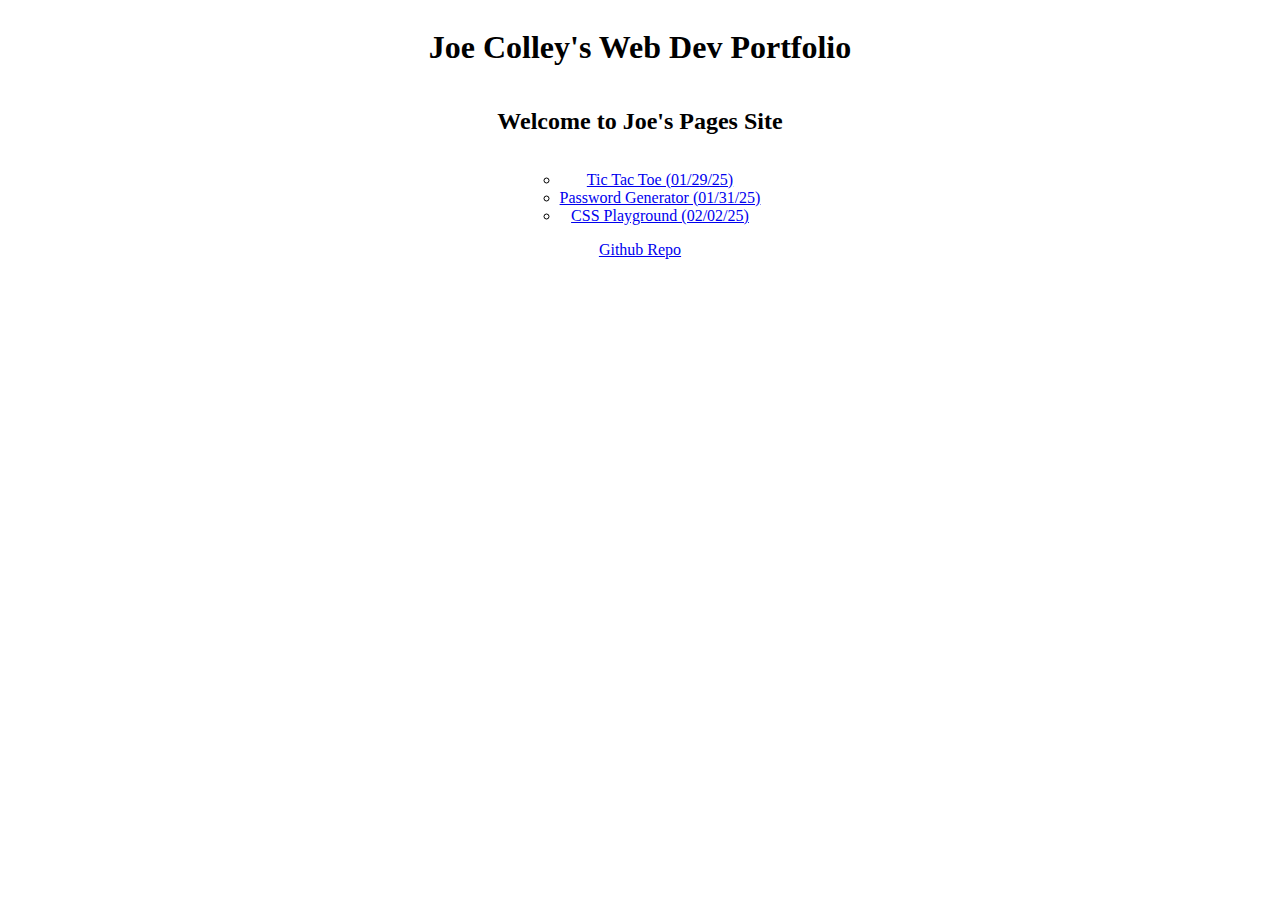
<file: index.html>
<!DOCTYPE html>
<html>

<head>
    <title>Home</title>
    <link rel="stylesheet" type="text/css" href="index.css">
</head>

<body>
    <h1>Joe Colley's Web Dev Portfolio</h1>
    <h2>Welcome to Joe's Pages Site</h2>
    <ul>
        <li><a href="TicTacToe/tictactoe.html">Tic Tac Toe (01/29/25)</a></li>
        <li> <a href="PasswordGenerator/password.html">Password Generator (01/31/25)</a></li>
        <li> <a href="CSSPlayground/cssPlayground.html">CSS Playground (02/02/25)</a></li>
    </ul>
</body>

<footer>
    <a href="https://github.com/JoeThCo/JoeThCo.github.io">Github Repo</a>
</footer>

</html>
</file>
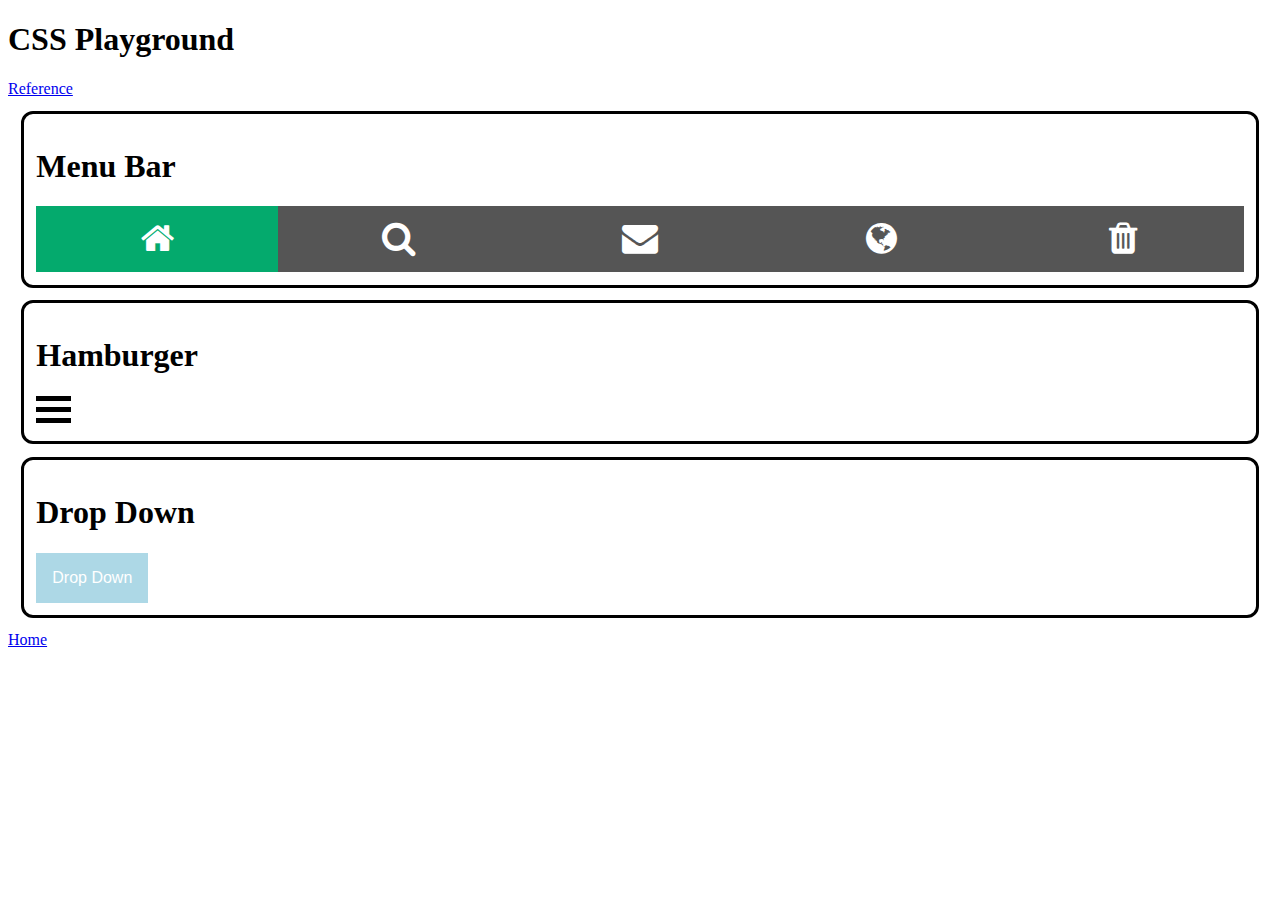
<file: CSSPlayground/cssPlayground.html>
<!DOCTYPE html>

<html>

<head>
    <title>CSS Playground</title>
    <link rel="stylesheet" type="text/css" href="cssPlayground.css">
    <link rel="stylesheet" href="https://cdnjs.cloudflare.com/ajax/libs/font-awesome/4.7.0/css/font-awesome.min.css">

    <h1>CSS Playground</h1>
    <a href="https://www.w3schools.com/howto/default.asp">Reference</a>
</head>

<body>
    <!--Menu Bar-->
    <div class="displayExample">
        <h1>Menu Bar</h1>
        <div class="icon-bar">
            <a class="active" href="#"><i class="fa fa-home"></i></a>
            <a href="#"><i class="fa fa-search"></i></a>
            <a href="#"><i class="fa fa-envelope"></i></a>
            <a href="#"><i class="fa fa-globe"></i></a>
            <a href="#"><i class="fa fa-trash"></i></a>
        </div>
    </div>

    <div class="displayExample">
        <h1>Hamburger</h1>
        <div id="Hamburger"></div>
        <div id="Hamburger"></div>
        <div id="Hamburger"></div>
    </div>

    <div class="displayExample">
        <div class="dropDown">
            <h1>Drop Down</h1>
            <button class="dropButton">Drop Down</button>
            <div class="dropDown-Content">
                <a href="#">Link 1</a>
                <a href="#">Link 2</a>
                <a href="#">Link 3</a>
            </div>
        </div>
    </div>

</body>

<footer>
    <a href="../index.html">Home</a>
</footer>

</html>
</file>
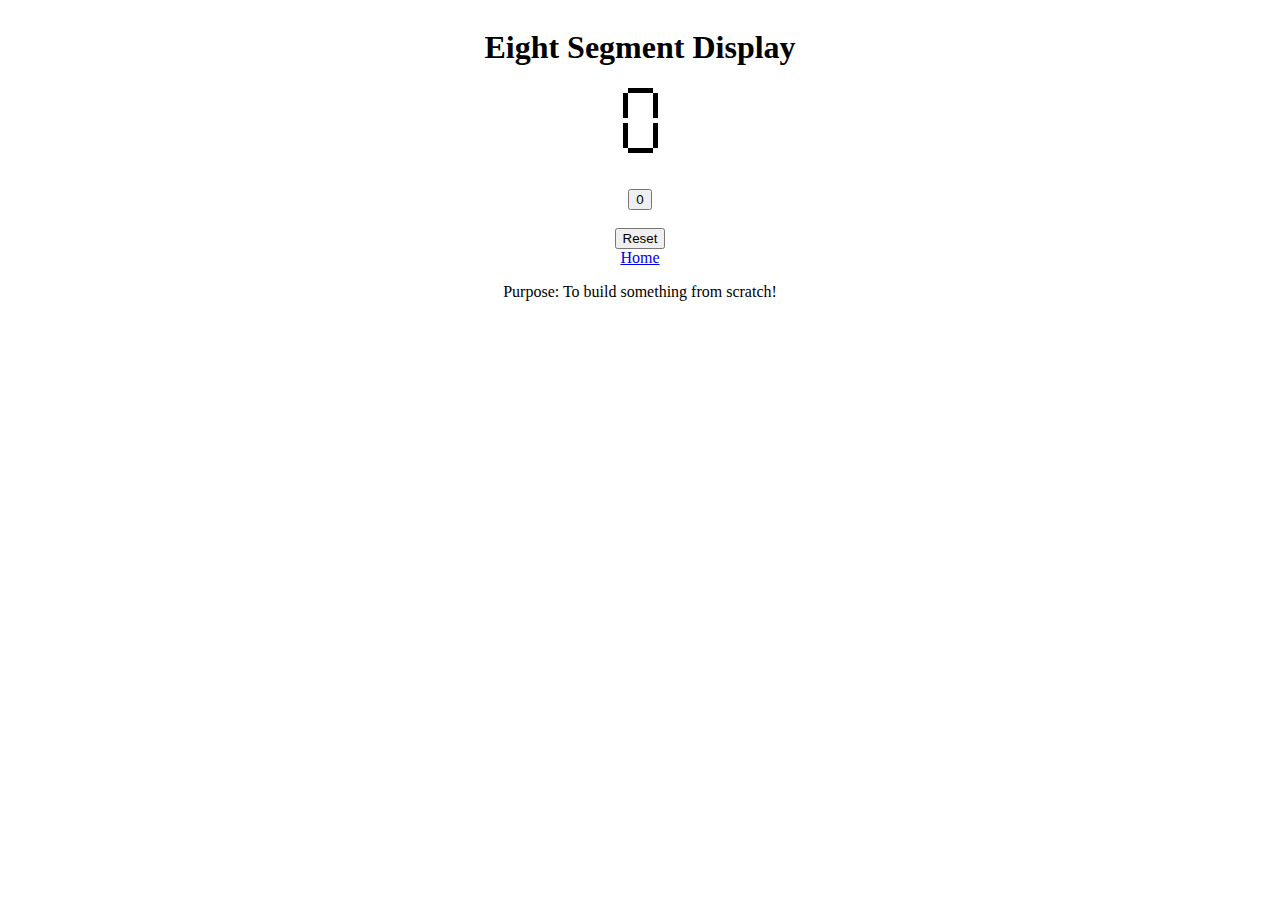
<file: EightSegmentDisplay/eightSegmentDisplay.html>
<!DOCTYPE html>
<html>

<head>
    <link rel="stylesheet" type="text/css" href="../general.css">
    <link rel="stylesheet" type="text/css" href="eightSegmentDisplay.css">
</head>

<body>
    <h1>Eight Segment Display</h1>
    <div id="allSegments"></div>

    <br>
    <br>

    <button id="click" onclick="plusOne()">0</button>
    <br>
    <button onclick="reset()">Reset</button>

    <script src="eightSegmentDisplay.js"></script>
</body>

<footer>
    <a href="../index.html">Home</a>
    <p>Purpose: To build something from scratch!</p>
</footer>

</html>
</file>
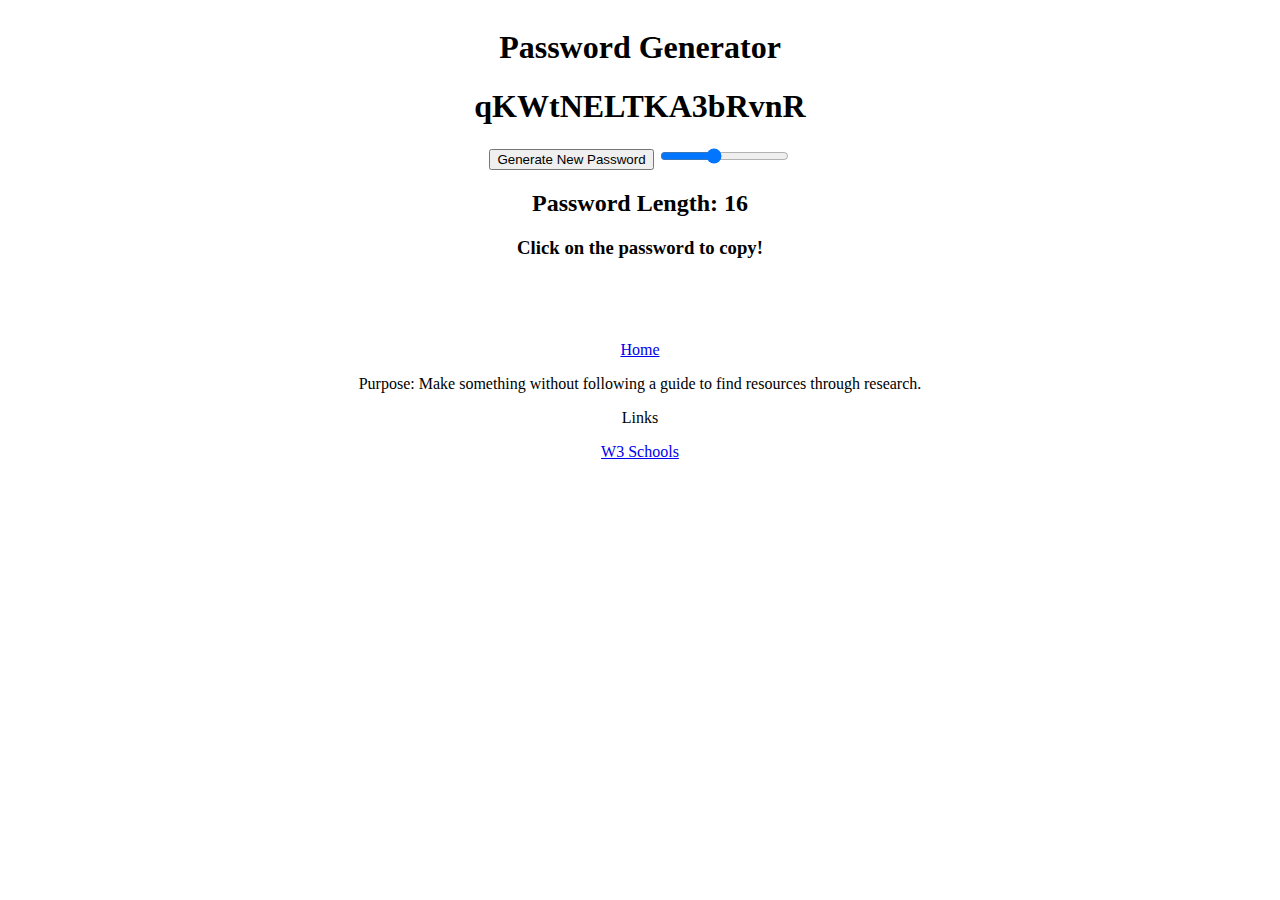
<file: PasswordGenerator/password.html>
<!DOCTYPE html>

<html>

<head>
    <title>Password Generator</title>
    <link rel="stylesheet" type="text/css" href="password.css">
</head>

<body>
    <div id="main">
        <h1>Password Generator</h1>
        <div id="main">
            <h1 id="passwordBox">Text</h1>
            <button id="newPassword">Generate New Password</button>
            <input type="range" min="5" max="32" value="16" id="lengthSlider">
            <h2 id="lengthText">1</h2>
            <h3>Click on the password to copy!</h2>
        </div>
    </div>
    <script src="password.js"></script>
</body>

<footer>
    <a href="../index.html">Home</a>
    <p>Purpose: Make something without following a guide to find resources through research.</p>
    <p>Links</p>
    <a href="https://www.w3schools.com/howto/default.asp">W3 Schools</a>
</footer>

</html>
</file>
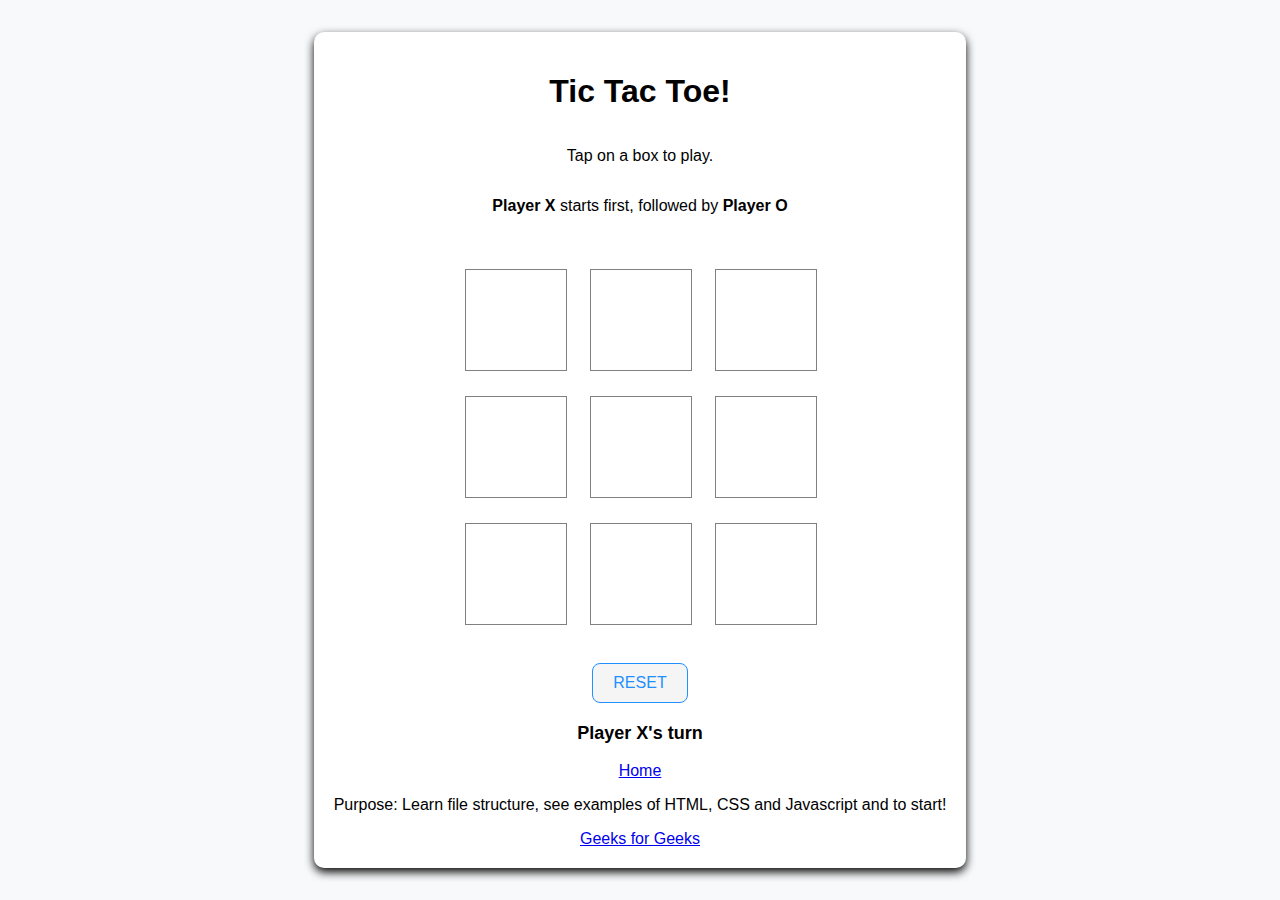
<file: tic_tac_toe/tictactoe.html>
<!DOCTYPE html>
<html>

<head>
    <title>Tic Tac Toe</title>
    <link rel="stylesheet" type="text/css" href="tictactoe.css">
</head>

<body>
    <div id="main">
        <h1>Tic Tac Toe!</h1>
        <p id="ins">Tap on a box to play.</p>
        <p><b>Player X</b> starts first, followed by <b>Player O</b></p>
        <br>
        <div id="board" class="board"></div>
        <br>
        <button id="reset" class="reset">RESET</button>
        <p id="message" class="message">Player X's turn</p>
        <a href="../index.html">Home</a>
        <p>Purpose: Learn file structure, see examples of HTML, CSS and Javascript and to start!</p>
        <a href="https://www.geeksforgeeks.org/simple-tic-tac-toe-game-using-javascript/">Geeks for Geeks</a>
    </div>
    <script src="tictactoe.js"></script>
</body>

</html>
</file>
<file: index.css>
body {
    text-align: center;
    display: flex;
    flex-direction: column;
    justify-content: center;
    align-items: center;
}

ul {
    list-style:circle;
}
</file>
<file: CSSPlayground/cssPlayground.css>
/* General Display*/
    div.displayExample {
        border: 1;
        border-color: black;
        border-style: solid;
        padding: 1%;
        margin: 1%;
        border-radius: 12px;
    }

    /* Menu Bar*/
    .icon-bar {
        width: 100%;
        background-color: #555;
        overflow: auto;
    }

    .icon-bar a {
        float: left;
        text-align: center;
        width: 20%;
        padding: 12px 0;
        transform: all 0.25s ease;
        color: white;
        font-size: 36px;
    }

    .icon-bar a:hover {
        background-color: #000;
    }

    .active {
        background-color: #04AA6D;
    }

    /* Hamburger*/
    #Hamburger {
        width: 35px;
        /* Make it wide */
        height: 5px;
        /* Add a height */
        background-color: black;
        /* Black*/
        margin: 6px 0;
        /*
    1 value applies to all sides
    2 values, first to top and bottom, second to left and right
    3 values first top, second left and right, third bottom
    4 values top, right, bottom then left
    */
    }

    /* Drop Down*/
    .dropButton {
        background-color: lightblue;
        color: white;
        padding: 16px;
        font-size: 16px;
        border: none;
    }

    .dropDown {
        position: relative;
        display: inline-block;
    }

    .dropDown-Content {
        display: none;
        position: absolute;
        background-color: #f1f1f1;
        min-width: 160px;
        z-index: 1;
    }

    .dropdown:hover .dropDown-Content {
        background-color: lightgray;
    }

    .dropDown-Content a {
        color: black;
        padding: 12px 16px;
        text-decoration: none;
        display: block;
    }

    .dropDown:hover .dropDown-Content {
        display: block;
    }

    .dropDown:hover .dropButton {
        background-color: lightskyblue;
    }
</file>
<file: general.css>
body {
    text-align: center;
    display: flex;
    flex-direction: column;
    justify-content: center;
    align-items: center;
}

ul {
    list-style:circle;
}
</file>
<file: EightSegmentDisplay/eightSegmentDisplay.css>
#allSegments {
    display: grid;
}

div.segmentDisplay {
    display: grid;
    grid-template-columns: 5px 25px 5px;
}

div.vertical {
    background-color: black;
    width: 5px;
    height: 25px;
}

div.vertical-out {
    background-color: transparent;
    width: 5px;
    height: 25px;
}

div.horizontal {
    background-color: black;
    width: 25px;
    height: 5px;
}

div.horizontal-out {
    background-color: transparent;
    width: 25px;
    height: 5px;
}
</file>
<file: PasswordGenerator/password.css>
body {
    text-align: center;
    display: flex;
    flex-direction: column;
    justify-content: center;
    align-items: center;
}

footer {
    text-align: center;
    flex-direction: column;
    justify-content: center;
    align-items: center;
    padding: 5%;
}
</file>
<file: tic_tac_toe/tictactoe.css>
body {
    font-family: Arial, sans-serif;
    margin: 0;
    padding: 0;
    display: flex;
    justify-content: center;
    align-items: center;
    height: 100vh;
    background-color: #f8f9fa;
}

#main {
    text-align: center;
    display: flex;
    flex-direction: column;
    justify-content: center;
    align-items: center;
    padding: 20px;
    box-shadow: 0 4px 10px rgba(0, 0, 0, 5);
    border-radius: 10px;
    background-color: #ffffff;
}

.board {
    display: grid;
    grid-template-columns: repeat(3, 100px);
    grid-gap: 25px;
    margin-top: 20px;
}

.cell {
    width: 100px;
    height: 100px;
    border: 1px solid gray;
    display: flex;
    align-items: center;
    justify-content: center;
    font-size: 50px;
    cursor: pointer;
    scale: 1;
    transition-duration: 0.5s;
}

.cell:hover {
    scale: 1.25;
    transition-duration: 0.5s;
}

.cell.taken {
    pointer-events: none;
    background-color: lightgray;
}

.message {
    margin-top: 20px;
    font-size: 18px;
    font-weight: bold;
}

.reset {
    margin-top: 20px;
    padding: 10px 20px;
    font-size: 16px;
    cursor: pointer;
    background-color: whitesmoke;
    border: 1px solid dodgerblue;
    color: dodgerblue;
    border-radius: 8px;
}
</file>
